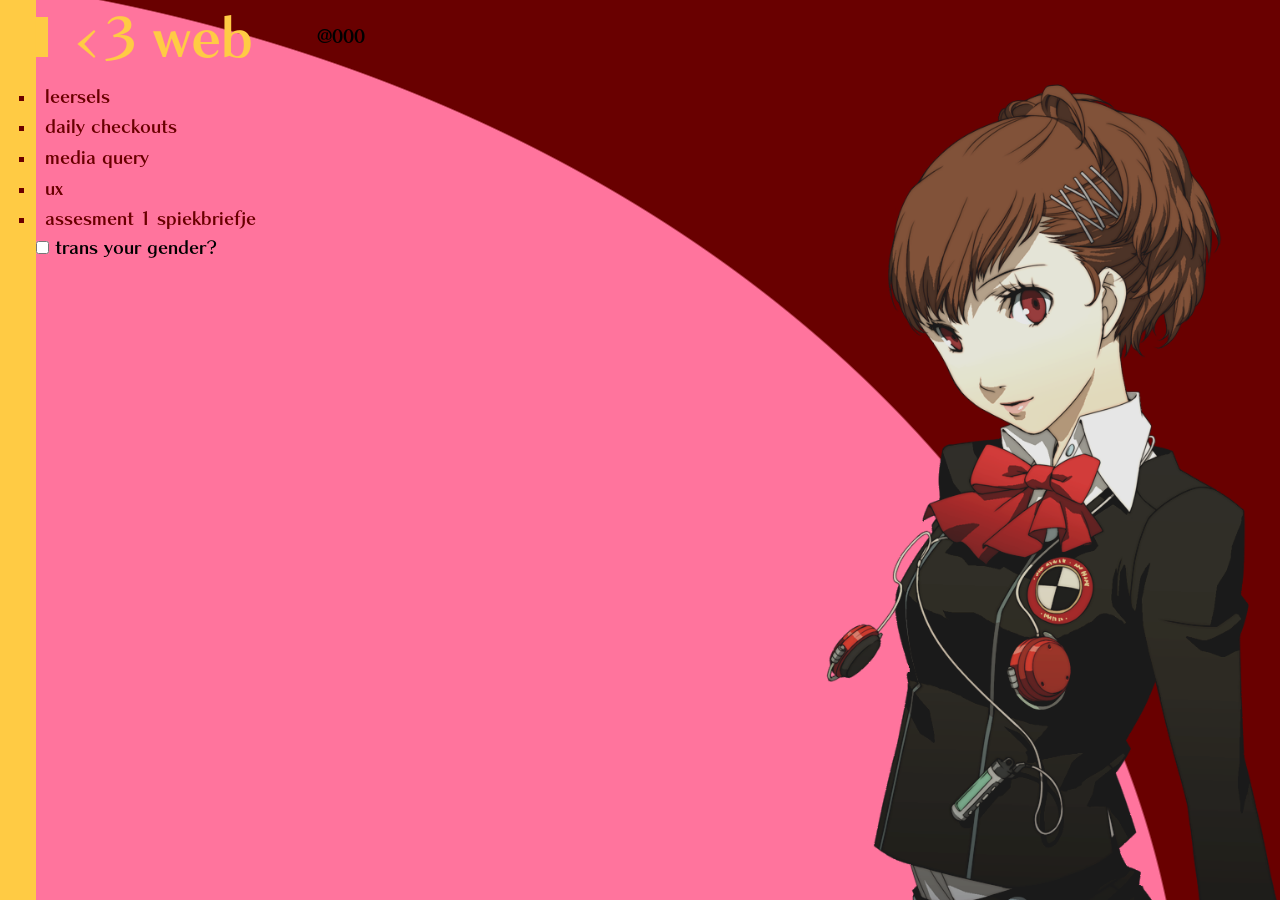
<file: index.html>
<!DOCTYPE html>
<html lang="nl">
<head>
    <meta charset="UTF-8">
    <meta name="viewport" content="width=device-width, initial-scale=1.0">
    <title>web</title>
    <link rel="stylesheet" href="styles/index.css">
</head>
<body>
    <header>
        <h1>I <3 web</h1>
            <span id="swatchClock">@000</span>
            <script defer src="https://melonking.net/scripts/swatchTime.js"></script>
    </header>
    <div class="yellowDiv"></div>
    <main>
        <ul class="navList"> <!-- dit is een ul omdat ik de bulletpoints wil houden. anders zou dit een nav zijn. ZOEK UIT: nav met bulletpoints -->
            <li><a href="learnings/">leersels</a></li>
            <li><a href="checkouts/">daily checkouts</a></li>
            <li><a href="mediaquery.html">media query</a></li>
            <li><a href="ux.html">ux</a></li>
            <li><a href="spiekbrief.html">assesment 1 spiekbriefje</a></li>
        </ul>
        
        <input type="checkbox" id="genderer" class="genderer">
        <label for="genderer" lang="en">trans your gender?</label>

            
        <img class="mc kotone" src="assets/kotone/najaar.png" alt="Kotone Shiomi, de hoofdpersoon van Persona 3 Portable"> 

        <img class="mc makoto" src="assets/makoto/najaar.png" alt="makoto">
        <!-- misschien dat ik deze plaatjes later in een div of aside zet, en dat ik de 'mc' class daaraan geef? -->
    </main>
</body>
</html>
</file>
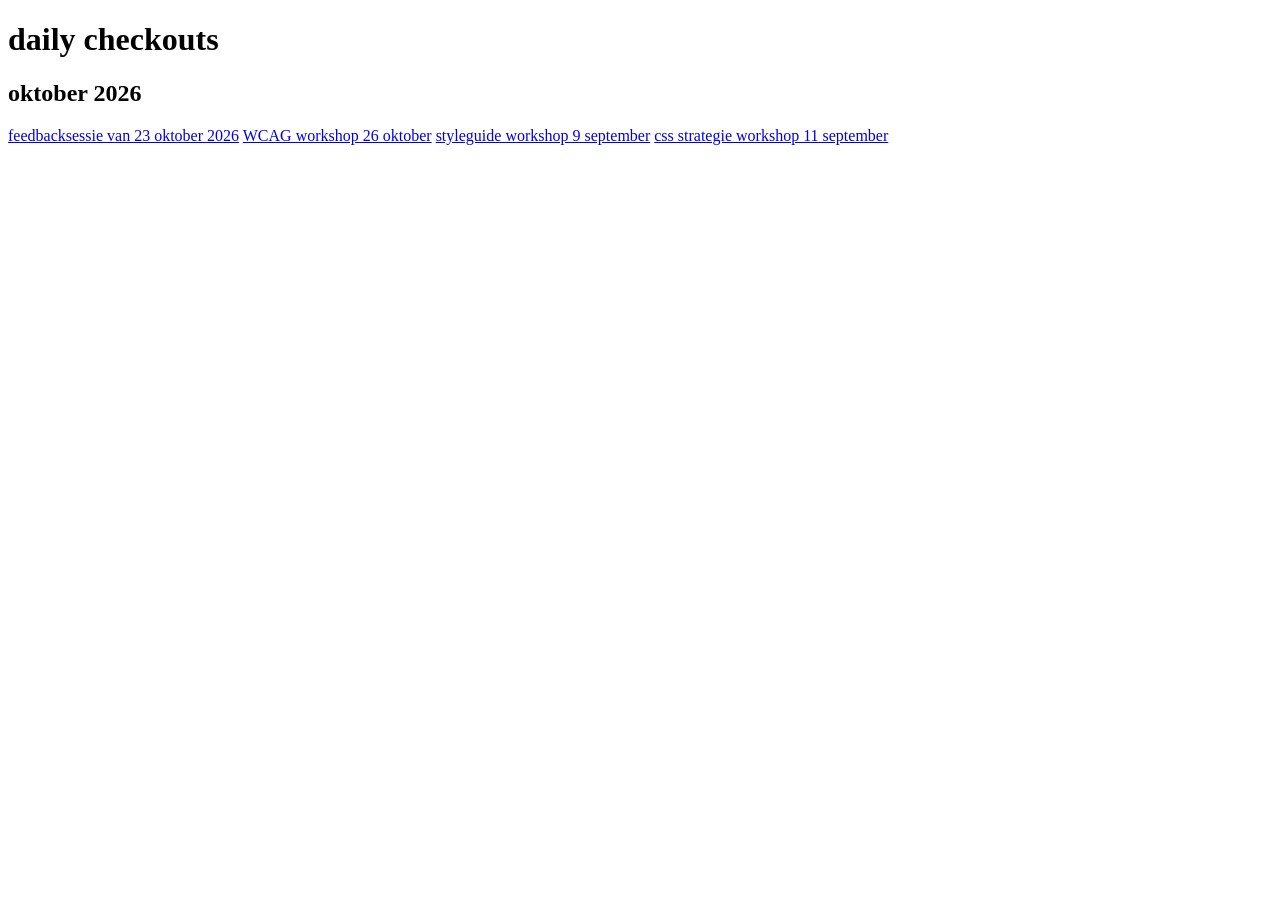
<file: checkouts/index.html>
<!DOCTYPE html>
<html lang="nl">
<head>
    <meta charset="UTF-8">
    <meta name="viewport" content="width=device-width, initial-scale=1.0">
    <title>Daily Checkouts</title>
</head>
<body>
    <main>
        <h1>daily checkouts</h1>
        <section>
            <h2>oktober 2026</h2>
            <nav>
                <a href="23-10-2026.html">feedbacksessie van 23 oktober 2026</a>
                <a href="26-10-2026.html">WCAG workshop 26 oktober</a>
                <a href="09-11-2026.html">styleguide workshop 9 september</a>
                <a href="11-11-2026.html">css strategie workshop 11 september</a>
            </nav>
        </section>
    </main>
</body>
</html>
</file>
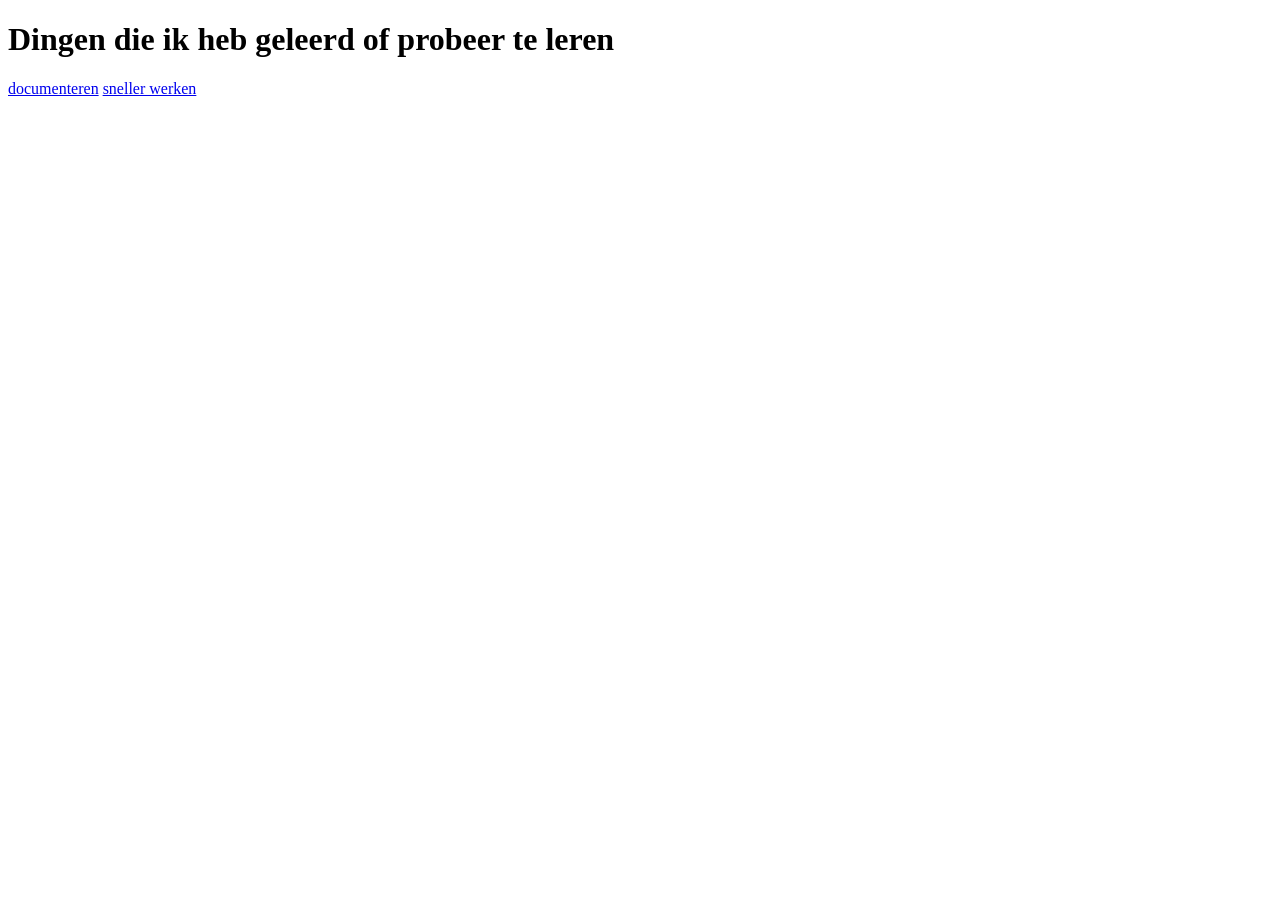
<file: learnings/index.html>
<!DOCTYPE html>
<html lang="nl">
<head>
    <meta charset="UTF-8">
    <meta name="viewport" content="width=device-width, initial-scale=1.0">
    <title>Document</title>
</head>
<body>
    <main>
        <h1>Dingen die ik heb geleerd of probeer te leren</h1>
        <nav>
            <a href="documenteren.html">documenteren</a>
            <a href="tempo.html">sneller werken</a>
        </nav>
    </main>
</body>
</html>
</file>
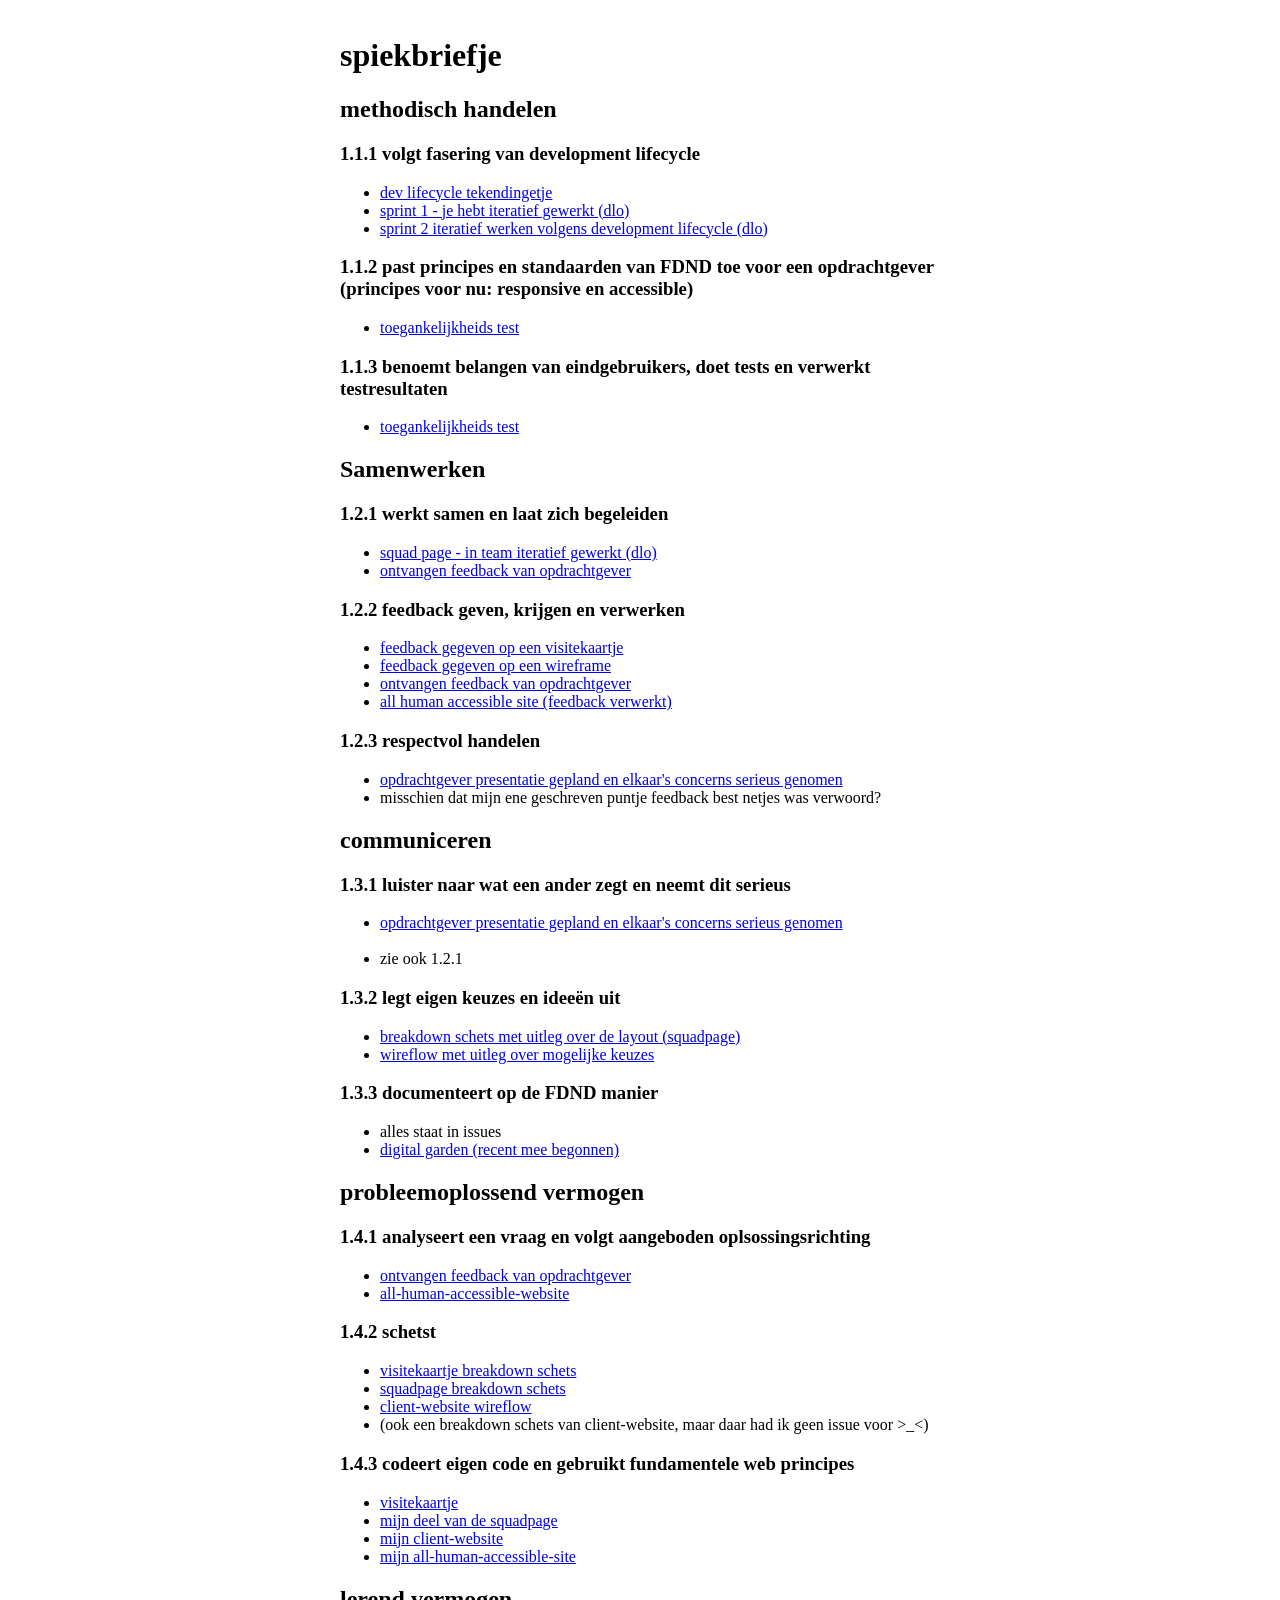
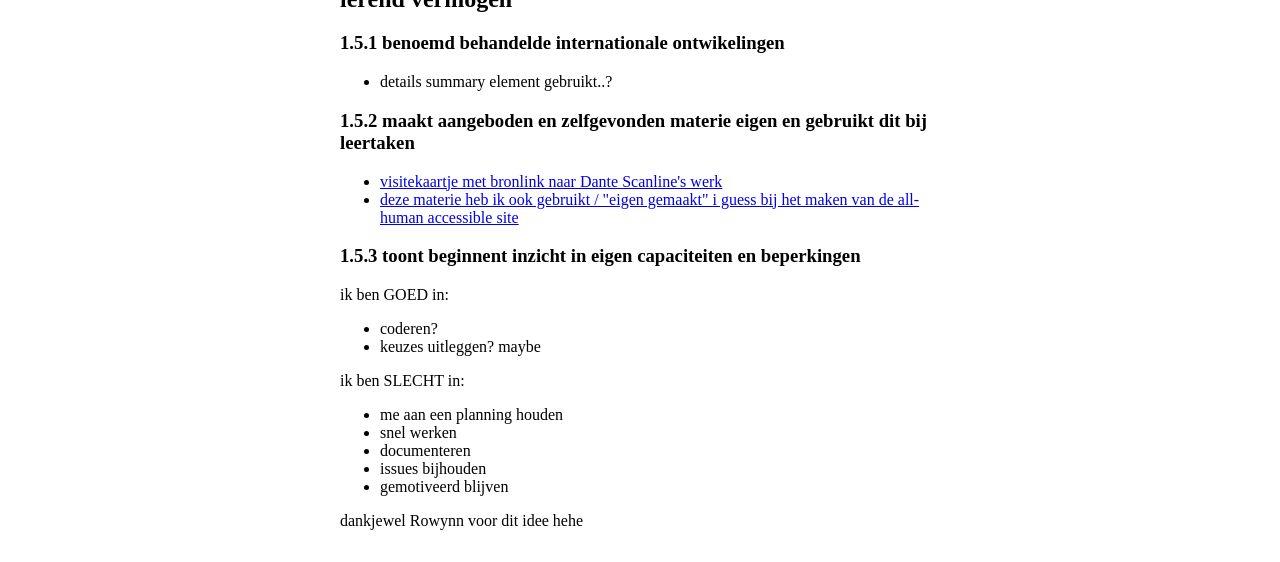
<file: spiekbrief.html>
<!DOCTYPE html>
<html lang="nl">
<head>
    <meta charset="UTF-8">
    <meta name="viewport" content="width=device-width, initial-scale=1.0">
    <title>spiekbrief</title>
    <link rel="stylesheet" href="styles/global.css">
</head>
<body>
    <main>
        <h1>spiekbriefje</h1>

        <section>
            <h2>methodisch handelen</h2>

            <article>
                <h3>1.1.1 volgt fasering van development lifecycle</h3>
                <ul>
                    <li><a href="https://github.com/melis5016/the-client-website/issues/5">dev lifecycle tekendingetje</a></li>
                    <li><a href="https://dlo.mijnhva.nl/d2l/common/dialogs/quickLink/quickLink.d2l?ou=6606&type=lti&rcode=5A5AD6A8-DE14-49BB-9121-D347F48A3226-1581090&srcou=6606&launchFramed=1&framedName=Portflow">sprint 1 - je hebt iteratief gewerkt (dlo)</a></li>
                    <li><a href="https://dlo.mijnhva.nl/d2l/common/dialogs/quickLink/quickLink.d2l?ou=6606&type=lti&rcode=5A5AD6A8-DE14-49BB-9121-D347F48A3226-1581090&srcou=6606&launchFramed=1&framedName=Portflow">sprint 2 iteratief werken volgens development lifecycle (dlo)</a></li>
                </ul>
            </article>

            <article>
                <h3>1.1.2 past principes en standaarden van FDND toe voor een opdrachtgever (principes voor nu: responsive en accessible)</h3>
                <ul>
                    <li><a href="https://github.com/melis5016/all-human-accessible-website/issues/5">toegankelijkheids test</a></li>
                </ul>
            </article>

            <article>
                <h3>1.1.3 benoemt belangen van eindgebruikers, doet tests en verwerkt testresultaten</h3>
                <ul>
                    <li><a href="https://github.com/melis5016/all-human-accessible-website/issues/5">toegankelijkheids test</a></li>
                </ul>
            </article>
        </section>

        <section>
            <h2>Samenwerken</h2>

            <article>
                <h3>1.2.1 werkt samen en laat zich begeleiden</h3>
                <ul>
                    <li><a href="https://dlo.mijnhva.nl/d2l/common/dialogs/quickLink/quickLink.d2l?ou=6606&type=lti&rcode=5A5AD6A8-DE14-49BB-9121-D347F48A3226-1581090&srcou=6606&launchFramed=1&framedName=Portflow">squad page - in team iteratief gewerkt (dlo)</a></li>
                    <li><a href="https://github.com/melis5016/the-client-website/issues/6">ontvangen feedback van opdrachtgever</a></li>
                </ul>
            </article>

            <article>
                <h3>1.2.2 feedback geven, krijgen en verwerken</h3>
                <ul>
                    <li><a href="https://github.com/lyannebos/your-tribe-profile-card/issues/2">feedback gegeven op een visitekaartje</a></li>
                    <li><a href="https://github.com/Lyndsey07/the-client-website/issues/1">feedback gegeven op een wireframe</a></li>
                    <li><a href="https://github.com/melis5016/the-client-website/issues/6">ontvangen feedback van opdrachtgever</a></li>
                    <li><a href="https://melis5016.github.io/all-human-accessible-website/">all human accessible site (feedback verwerkt)</a></li>
                </ul>
            </article>

            <article>
                <h3>1.2.3 respectvol handelen</h3>
                <ul>
                    <li><a href="https://dlo.mijnhva.nl/d2l/common/dialogs/quickLink/quickLink.d2l?ou=6606&type=lti&rcode=5A5AD6A8-DE14-49BB-9121-D347F48A3226-1581090&srcou=6606&launchFramed=1&framedName=Portflow">opdrachtgever presentatie gepland en elkaar's concerns serieus genomen</a></li>
                    <li>misschien dat mijn ene geschreven puntje feedback best netjes was verwoord?</li>
                </ul>
            </article>
        </section>

        <section>
            <h2>communiceren</h2>
            <article>
                <h3>1.3.1 luister naar wat een ander zegt en neemt dit serieus</h3>
                <ul>
                    <li><a href="https://dlo.mijnhva.nl/d2l/common/dialogs/quickLink/quickLink.d2l?ou=6606&type=lti&rcode=5A5AD6A8-DE14-49BB-9121-D347F48A3226-1581090&srcou=6606&launchFramed=1&framedName=Portflow">opdrachtgever presentatie gepland en elkaar's concerns serieus genomen</a></li>
                    <br>
                    <li>zie ook 1.2.1</li>
                </ul>
            </article>

            <article>
                <h3>1.3.2 legt eigen keuzes en ideeën uit</h3>
                <ul>
                    <li><a href="https://github.com/melis5016/squad-page/issues/1">breakdown schets met uitleg over de layout (squadpage)</a></li>
                    <li><a href="https://github.com/melis5016/the-client-website/issues/1">wireflow met uitleg over mogelijke keuzes</a></li>
                </ul>
            </article>

            <article>
                <h3>1.3.3 documenteert op de FDND manier</h3>
                <ul>
                    <li>alles staat in issues</li>
                    <li><a href="https://melis5016.github.io/i-love-web/">digital garden (recent mee begonnen)</a></li>
                </ul>
            </article>
        </section>

        <section>
            <h2>probleemoplossend vermogen</h2>
            <article>
                <h3>1.4.1 analyseert een vraag en volgt aangeboden oplsossingsrichting</h3>
                <ul>
                    <li><a href="https://github.com/melis5016/the-client-website/issues/6">ontvangen feedback van opdrachtgever</a></li>
                    <li><a href="https://melis5016.github.io/all-human-accessible-website/">all-human-accessible-website</a></li>
                </ul>
            </article>

            <article>
                <h3>1.4.2 schetst</h3>
                    <ul>
                        <li><a href="https://github.com/melis5016/your-tribe-profile-card/issues/1">visitekaartje breakdown schets</a></li>
                        <li><a href="https://github.com/melis5016/squad-page/issues/1">squadpage breakdown schets</a></li>
                        <li><a href="https://github.com/melis5016/the-client-website/issues/1">client-website wireflow</a></li>
                        <li>(ook een breakdown schets van client-website, maar daar had ik geen issue voor >_<)</li>
                    </ul>
            </article>

            <article>
                <h3>1.4.3 codeert eigen code en gebruikt fundamentele web principes</h3>
                <ul>
                    <li><a href="https://melis5016.github.io/your-tribe-profile-card/">visitekaartje </a></li>
                    <li><a href="https://melis5016.github.io/squad-page/people.html">mijn deel van de squadpage </a></li>
                    <li><a href="https://melis5016.github.io/the-client-website/iconen.html">mijn client-website</a></li>
                    <li><a href="https://melis5016.github.io/all-human-accessible-website/">mijn all-human-accessible-site</a></li>
                </ul>
            </article>
        </section>

        <section>
            <h2>lerend vermogen</h2>
            <article>
                <h3>1.5.1 benoemd behandelde internationale ontwikelingen</h3>
                <ul>
                    <li>details summary element gebruikt..?</li>
                </ul>
            </article>

            <article>
                <h3>1.5.2 maakt aangeboden en zelfgevonden materie eigen en gebruikt dit bij leertaken</h3>
                <ul>
                    <li><a href="https://melis5016.github.io/your-tribe-profile-card/">visitekaartje met bronlink naar Dante Scanline's werk</a></li>
                    <li><a href="https://css-tricks.com/using-styling-the-details-element/">deze materie heb ik ook gebruikt / "eigen gemaakt" i guess bij het maken van de all-human accessible site</a></li>
                </ul>
            </article>

            <article>
                <h3>1.5.3 toont beginnent inzicht in eigen capaciteiten en beperkingen</h3>
                <p>ik ben GOED in:</p>
                <ul>
                    <li>coderen?</li>
                    <li>keuzes uitleggen? maybe</li>
                </ul>

                <p>ik ben SLECHT in:</p>
                <ul>
                    <li>me aan een planning houden</li>
                    <li>snel werken</li>
                    <li>documenteren</li>
                    <li>issues bijhouden</li>
                    <li>gemotiveerd blijven</li>
                </ul>
            </article>
        </section>
    </main>
    <footer>
        <p>dankjewel Rowynn voor dit idee hehe</p>
    </footer>
</body>
</html>
</file>
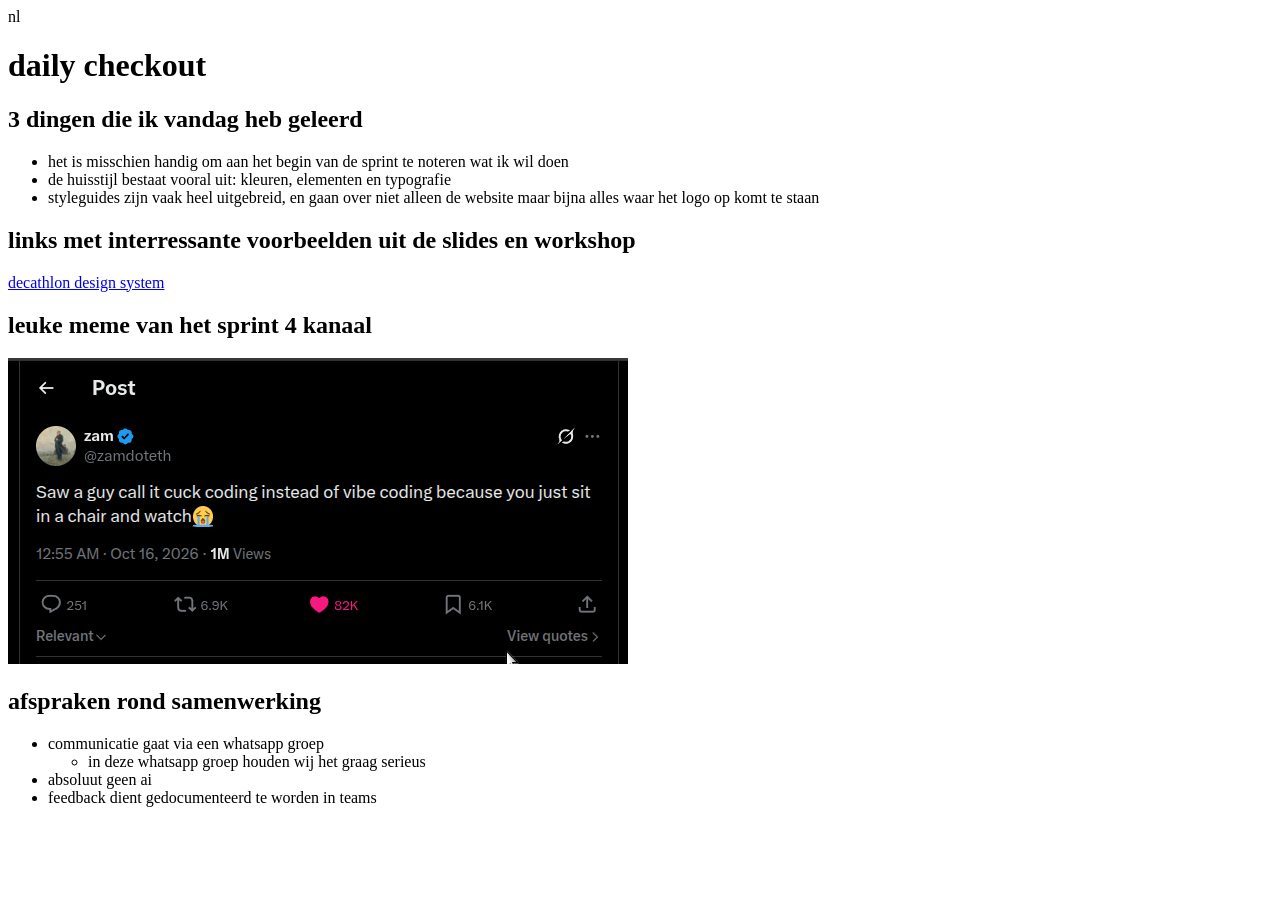
<file: checkouts/09-11-2026.html>
<!DOCTYPE html>
<html lang="">nl
<head>
    <meta charset="UTF-8">
    <meta name="viewport" content="width=device-width, initial-scale=1.0">
    <title>Document</title>
</head>
<body>
    <main>
        <h1>daily checkout</h1>

        <section>
            <h2>3 dingen die ik vandag heb geleerd</h2>
            <ul>
                <li>het is misschien handig om aan het begin van de sprint te noteren wat ik wil doen</li>
                <li>de huisstijl bestaat vooral uit: kleuren, elementen en typografie</li>
                <li>styleguides zijn vaak heel uitgebreid, en gaan over niet alleen de website maar bijna alles waar het logo op komt te staan</li>
            </ul>
        </section>

        <section>    
            <h2>links met interressante voorbeelden uit de slides en workshop</h2>
            <a href="https://zeroheight.com/726f8c765/p/75e137-digital-overview">decathlon design system</a>
        </section>

        <section>
            <h2>leuke meme van het sprint 4 kanaal</h2>
            <img src="../assets/r_ProgrammerHumor - vibeCoding.png" alt="post by one @zamdoleth that says 'Saw a guy call it cuck coding instead of vibe coding because you just sit in a chair and watch crying emoji'">
        </section>

        
        <section>
            <h2>afspraken rond samenwerking</h2>
            <ul>
                <li>communicatie gaat via een whatsapp groep
                    <ul>
                        <li>in deze whatsapp groep houden wij het graag serieus</li>
                    </ul>
                </li>
                <li>absoluut geen ai</li>
                <li>feedback dient gedocumenteerd te worden in teams</li>
            </ul>
        </section>
    
    
    </main>
</body>
</html>
</file>
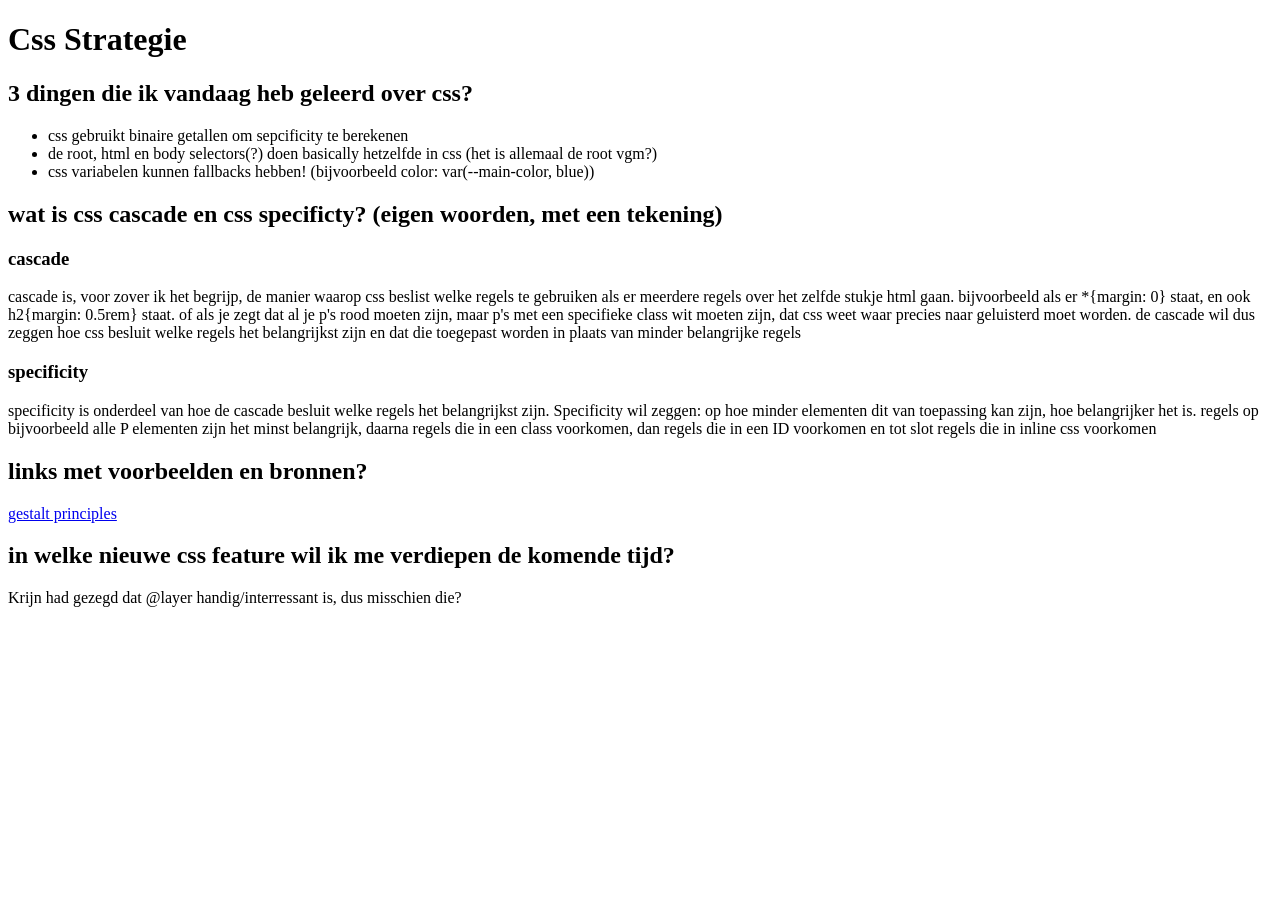
<file: checkouts/11-11-2026.html>
<!DOCTYPE html>
<html lang="en">
<head>
    <meta charset="UTF-8">
    <meta name="viewport" content="width=device-width, initial-scale=1.0">
    <title>Document</title>
</head>
<body>
    <main>
        <h1>Css Strategie</h1>
        <section>
            <h2>3 dingen die ik vandaag heb geleerd over css?</h2>
            <ul>
                <li>css gebruikt binaire getallen om sepcificity te berekenen</li>
                <li>de root, html en body selectors(?) doen basically hetzelfde in css (het is allemaal de root vgm?)</li>
                <li>css variabelen kunnen fallbacks hebben! (bijvoorbeeld color: var(--main-color, blue))</li>
            </ul>
        </section>

        <section>
            <h2>wat is css cascade en css specificty? (eigen woorden, met een tekening)</h2>
            <article>
                <h3>cascade</h3>
                <p>cascade is, voor zover ik het begrijp, de manier waarop css beslist welke regels te gebruiken als er meerdere regels over het zelfde stukje html gaan. bijvoorbeeld als er *{margin: 0} staat, en ook h2{margin: 0.5rem} staat. of als je zegt dat al je p's rood moeten zijn, maar p's met een specifieke class wit moeten zijn, dat css weet waar precies naar geluisterd moet worden. de cascade wil dus zeggen hoe css besluit welke regels het belangrijkst zijn en dat die toegepast worden in plaats van minder belangrijke regels</p>
            </article>
            
            <article>
                <h3>specificity</h3>
                <p>specificity is onderdeel van hoe de cascade besluit welke regels het belangrijkst zijn. Specificity wil zeggen: op hoe minder elementen dit van toepassing kan zijn, hoe belangrijker het is. regels op bijvoorbeeld alle P elementen zijn het minst belangrijk, daarna regels die in een class voorkomen, dan regels die in een ID voorkomen en tot slot regels die in inline css voorkomen</p>
            </article>
        </section>

        <section>
            <h2>links met voorbeelden en bronnen?</h2>
            <a href="https://www.gestaltprinciples.com/">gestalt principles</a>
        </section>

        <section>
            <h2>in welke nieuwe css feature wil ik me verdiepen de komende tijd?</h2>
            <p>Krijn had gezegd dat @layer handig/interressant is, dus misschien die?</p>
        </section>
    </main>
</body>
</html>
</file>
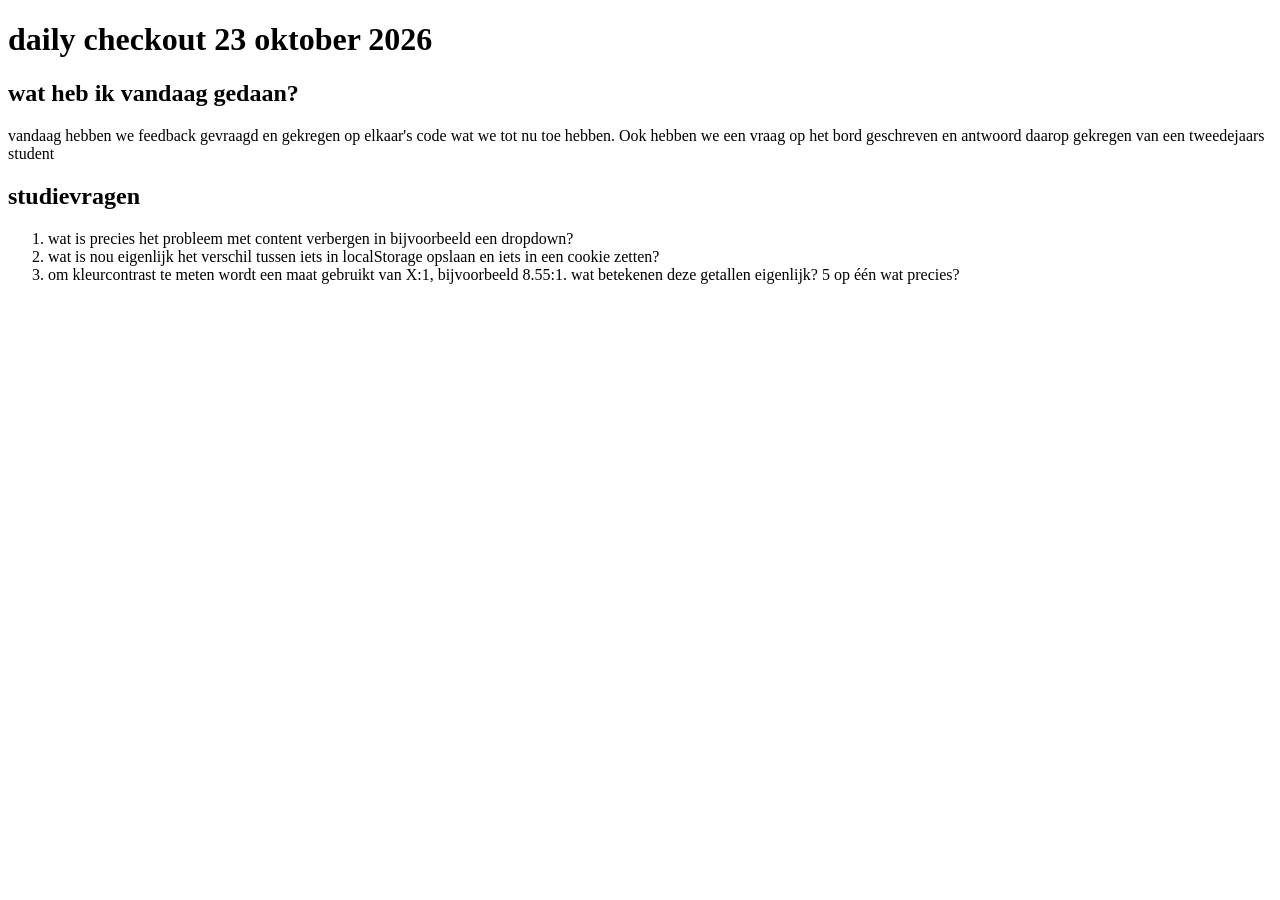
<file: checkouts/23-10-2026.html>
<!DOCTYPE html>
<html lang="nl">
<head>
    <meta charset="UTF-8">
    <meta name="viewport" content="width=device-width, initial-scale=1.0">
    <title>Document</title>
</head>
<body>
    <main>
        <h1>daily checkout 23 oktober 2026</h1>

        <section>
            <h2>wat heb ik vandaag gedaan?</h2>
            <p>
                vandaag hebben we feedback gevraagd en gekregen op elkaar's code wat we tot nu toe hebben. Ook hebben we een vraag op het bord geschreven en antwoord daarop gekregen van een tweedejaars student
            </p>
        </section>

        <section>
            <h2>studievragen</h2>
            
            <ol>
                <li>
                    wat is precies het probleem met content verbergen in bijvoorbeeld een dropdown?
                </li>
                <li>
                    wat is nou eigenlijk het verschil tussen iets in localStorage opslaan en iets in een cookie zetten?
                </li>
                <li>
                    om kleurcontrast te meten wordt een maat gebruikt van X:1, bijvoorbeeld 8.55:1. wat betekenen deze getallen eigenlijk? 5 op één wat precies?
                </li>
            </ol>
        </section>
    </main>
</body>
</html>
</file>
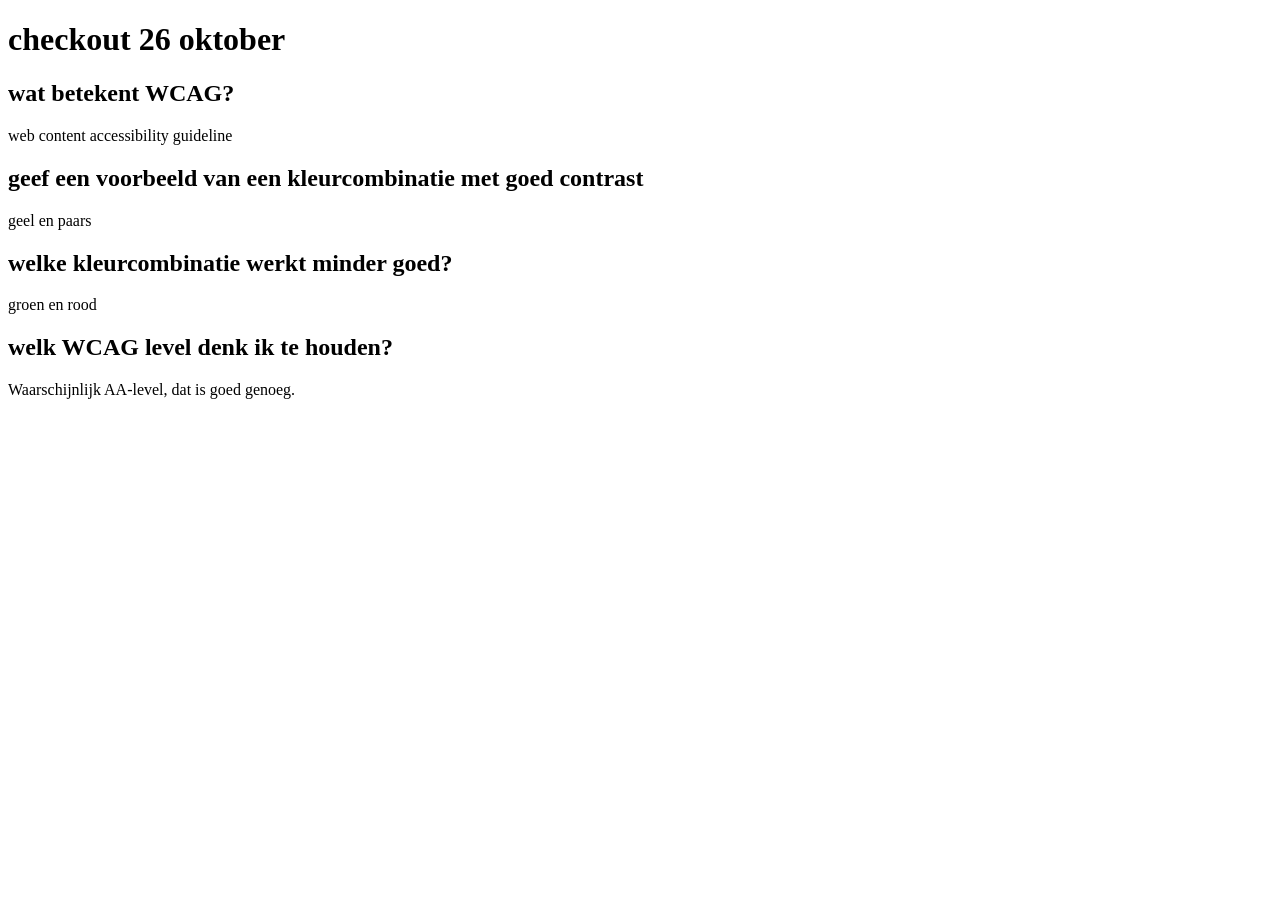
<file: checkouts/26-10-2026.html>
<!DOCTYPE html>
<html lang="nl">
<head>
    <meta charset="UTF-8">
    <meta name="viewport" content="width=device-width, initial-scale=1.0">
    <title>Document</title>
</head>
<body>
    <main>
        <h1>checkout 26 oktober</h1>

        <h2>wat betekent WCAG?</h2>
        <p>web content accessibility guideline</p>

        <h2>geef een voorbeeld van een kleurcombinatie met goed contrast</h2>
        geel en paars

        <h2>welke kleurcombinatie werkt minder goed?</h2>
        <p>groen en rood</p>

        <h2>welk WCAG level denk ik te houden?</h2>
        <p>Waarschijnlijk AA-level, dat is goed genoeg.</p>
    </main>
</body>
</html>
</file>
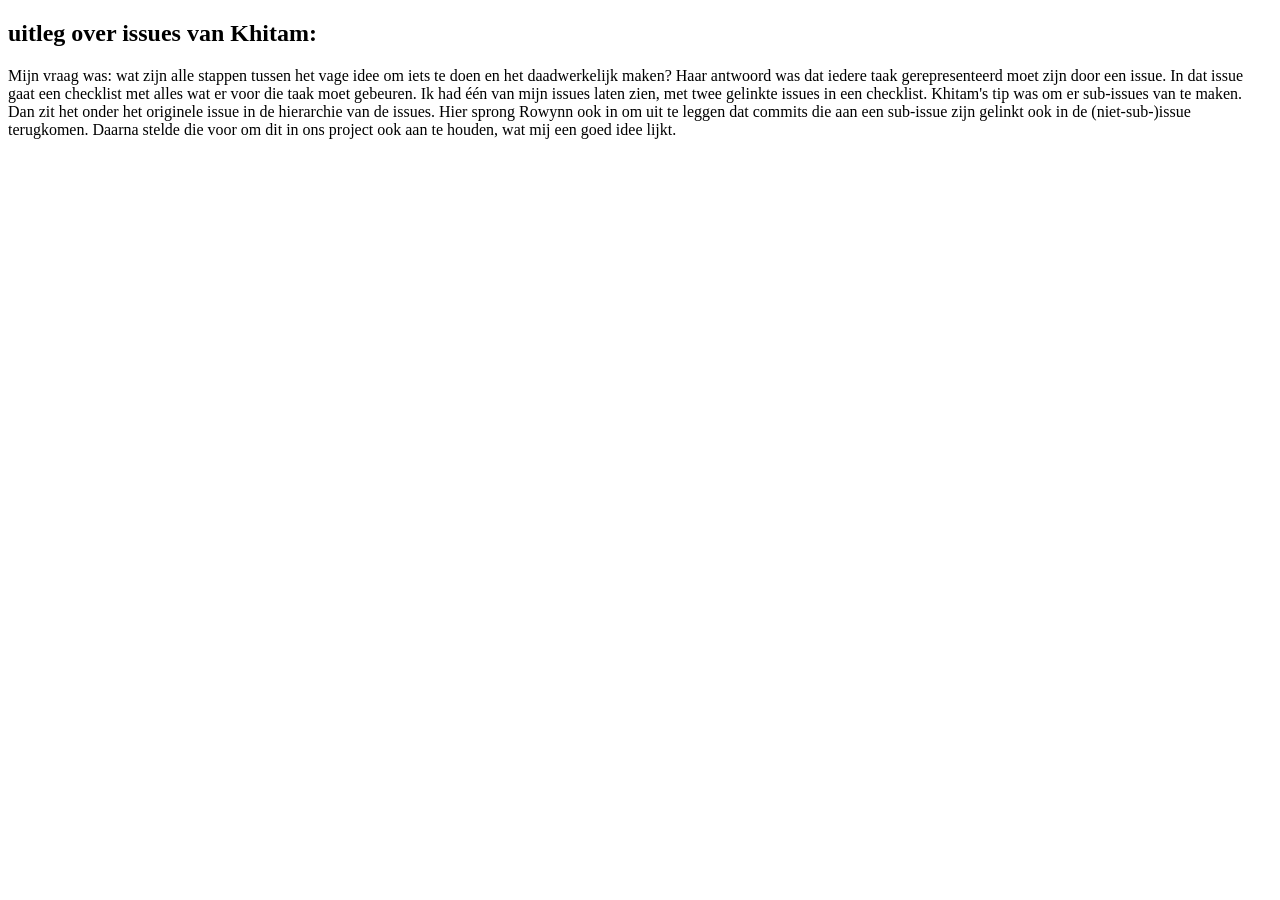
<file: learnings/documenteren.html>
<!DOCTYPE html>
<html lang="nl">
<head>
    <meta charset="UTF-8">
    <meta name="viewport" content="width=device-width, initial-scale=1.0">
    <title>Documenteren kun je leren</title>
</head>
<body>
    <main>
        <section>
            <h2>uitleg over issues van Khitam:</h2>
            <p>Mijn vraag was: wat zijn alle stappen tussen het vage idee om iets te doen en het daadwerkelijk maken? Haar antwoord was dat iedere taak gerepresenteerd moet zijn door een issue. In dat issue gaat een checklist met alles wat er voor die taak moet gebeuren. Ik had één van mijn issues laten zien, met twee gelinkte issues in een checklist. Khitam's tip was om er sub-issues van te maken. Dan zit het onder het originele issue in de hierarchie van de issues. Hier sprong Rowynn ook in om uit te leggen dat commits die aan een sub-issue zijn gelinkt ook in de (niet-sub-)issue terugkomen. Daarna stelde die voor om dit in ons project ook aan te houden, wat mij een goed idee lijkt.</p>
        </section>
    </main>
</body>
</html>
</file>
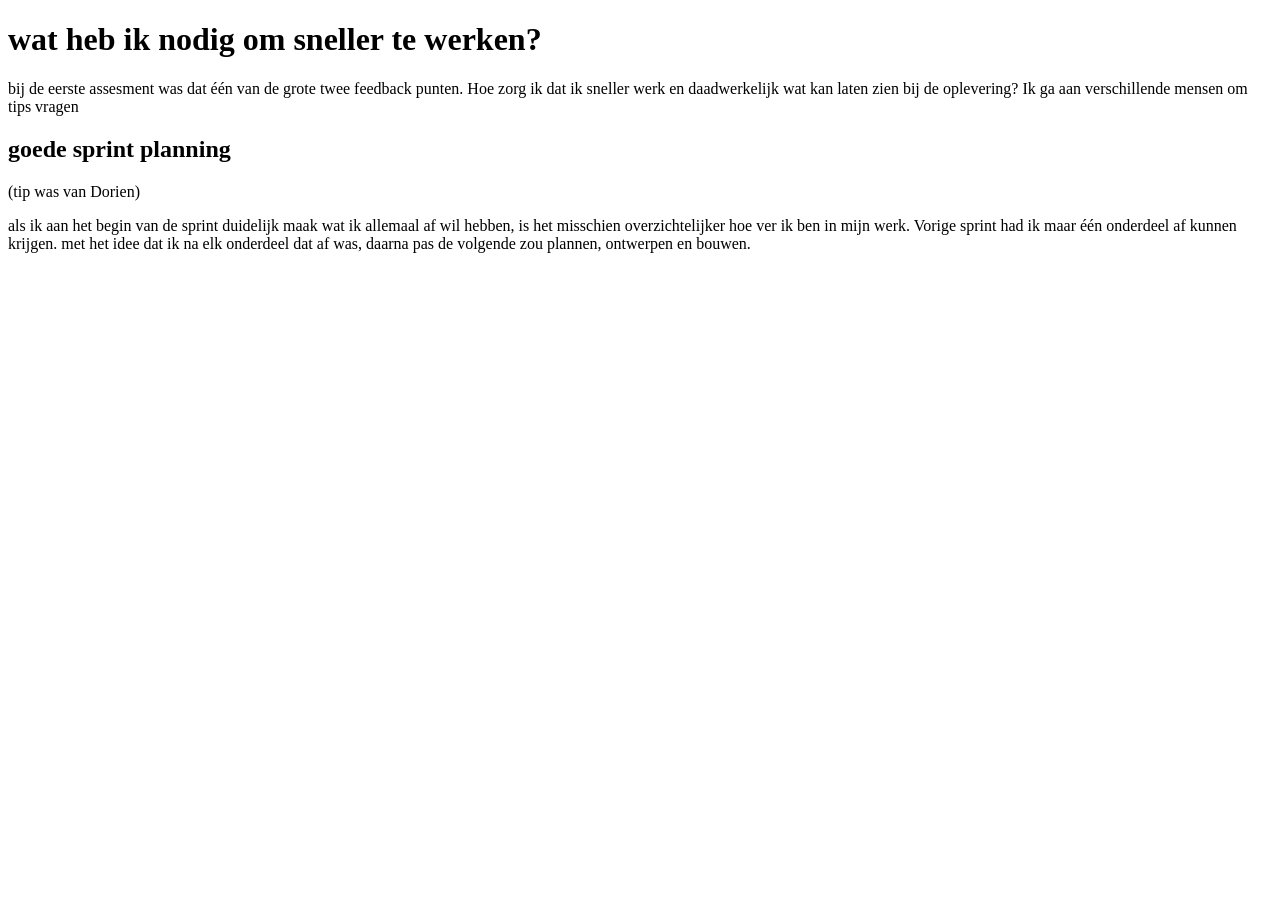
<file: learnings/tempo.html>
<!DOCTYPE html>
<html lang="en">
<head>
    <meta charset="UTF-8">
    <meta name="viewport" content="width=device-width, initial-scale=1.0">
    <title>Wat heb ik nodig om sneller te werken?</title>
</head>
<body>
    <main>
        <h1>wat heb ik nodig om sneller te werken?</h1>
        <p>bij de eerste assesment was dat één van de grote twee feedback punten. Hoe zorg ik dat ik sneller werk en daadwerkelijk wat kan laten zien bij de oplevering? Ik ga aan verschillende mensen om tips vragen</p>

        <section>
            <h2>goede sprint planning</h2>
            <p>(tip was van Dorien)</p>
            <p>als ik aan het begin van de sprint duidelijk maak wat ik allemaal af wil hebben, is het misschien overzichtelijker hoe ver ik ben in mijn werk. Vorige sprint had ik maar één onderdeel af kunnen krijgen. met het idee dat ik na elk onderdeel dat af was, daarna pas de volgende zou plannen, ontwerpen en bouwen.</p>
        </section>
    </main>
</body>
</html>
</file>
<file: styles/index.css>
@font-face {
    font-family: chiaro;
    src: url("../assets/fonts/chiarostd_b.otf");
}

*{
    margin: 0;
    padding: 0;
    font-size: 18px;
    line-height: 1.5rem;
    /* color scheme moet in global.cc*/
}

:root{
    /* kotone's kleuren */
    --pink-bg-color: #FF749D;
    --pink-accent: #690000;

    /* makoto's kleuren */
    --blue-bg-color: #2392FD;
    --blue-accent: #013C5E;

    /* default is kotone */
    --bg-color: var(--pink-bg-color);
    --accent: var(--pink-accent);

    --yellow: #FFCB44;
}

body{
    font-family: chiaro, fantasy;
    background: 
    radial-gradient( 150% 165%
        at -20% 120%,
        var(--bg-color) 75%, 
        var(--accent) calc(75% + 2px)
    );
    min-height: 100vh;
    display: grid;
    grid-template-columns: 2rem 1fr;
    grid-template-rows: 4rem 1fr;
    grid-template-areas: 
        "yellowbar header"
        "yellowbar main";

    &:has(.genderer:checked){ /* als de genderer aangevinkt is, verander de kleuren */
        --bg-color: var(--blue-bg-color);
        --accent: var(--blue-accent);

        .kotone{
            display: none;
        }

        .makoto{
            display: unset;
        }
    }
}

header {
    grid-area: header;
    display: flex;
    align-items: center;
    gap: 5vw;
}

h1 {
    color: var(--yellow);
    font-size: 3rem;
    &::first-letter{
        text-shadow: -.1em 0px var(--yellow);
    }
}

.yellowDiv{
    position:relative; /* zodat deze gele div achter de li's before komt te staan */
    z-index: -2;
    grid-area: yellowbar;
    height: 100vh;
    background-color: var(--yellow);
}

main{
    margin-top: .5rem;
    grid-area: main;

    ul {
        list-style: square;
        width: fit-content; /* zodat de li's niet over het hele scherm gaan*/
    }

    ::marker {
        color: var(--accent);
    }

    li{
        position: relative;
        &::before{ /* deze before bestaat enkel en alleen omdat de background color van de marker niet gestyled kan worden :P */

            content: "a"; /* deze is hier om te zorgen dat de ::before precies even hoog is als de tekst ernaast (er moet een betere manier zijn hiervoor) */
            padding-block: .1rem; /* omdat de linkjes dit ook hebben*/
            position: absolute;
            left: -3rem;
            top: 0;
            width: 3rem;
            z-index: -1;
        }

        &:has(a:hover, a:focus) { /* als de a binnen deze li gehoverd wordt */
            &::marker {
                color: var(--yellow);
            }

            &::before{
                background-color: var(--accent);
                
            }

            a{                
                outline: none;
                background-color: var(--accent);
                color: #FFF;
                border-radius: 0 .4em .4em 0;
            }
        }

        
    }

    a{
        pointer-events: auto;
        color: var(--accent);
        padding-inline: .5rem;
        padding-block: .1rem;
        text-decoration: none;
        display: block; /* om te zorgen dat de behavior is zoals ik wil, en ik wil dat ze allemaal even breed zijn*/
    }
}

.mc {
    height: 95vh;
    position: fixed;
    bottom: 0;
    right: -25vh;
    z-index: -100; /* dit moet naar global.css; dit stukje html gaat op meerdere pagina's voorkomen */
}

.makoto{
    display: none; /* makoto is niet de default, dus die is er niet gelijk*/
}
</file>
<file: styles/global.css>
*{
    color-scheme: light dark;
}

body {
    max-width: 600px;
    margin: auto; /*automatisch*/
    padding: 1em;
}
</file>
